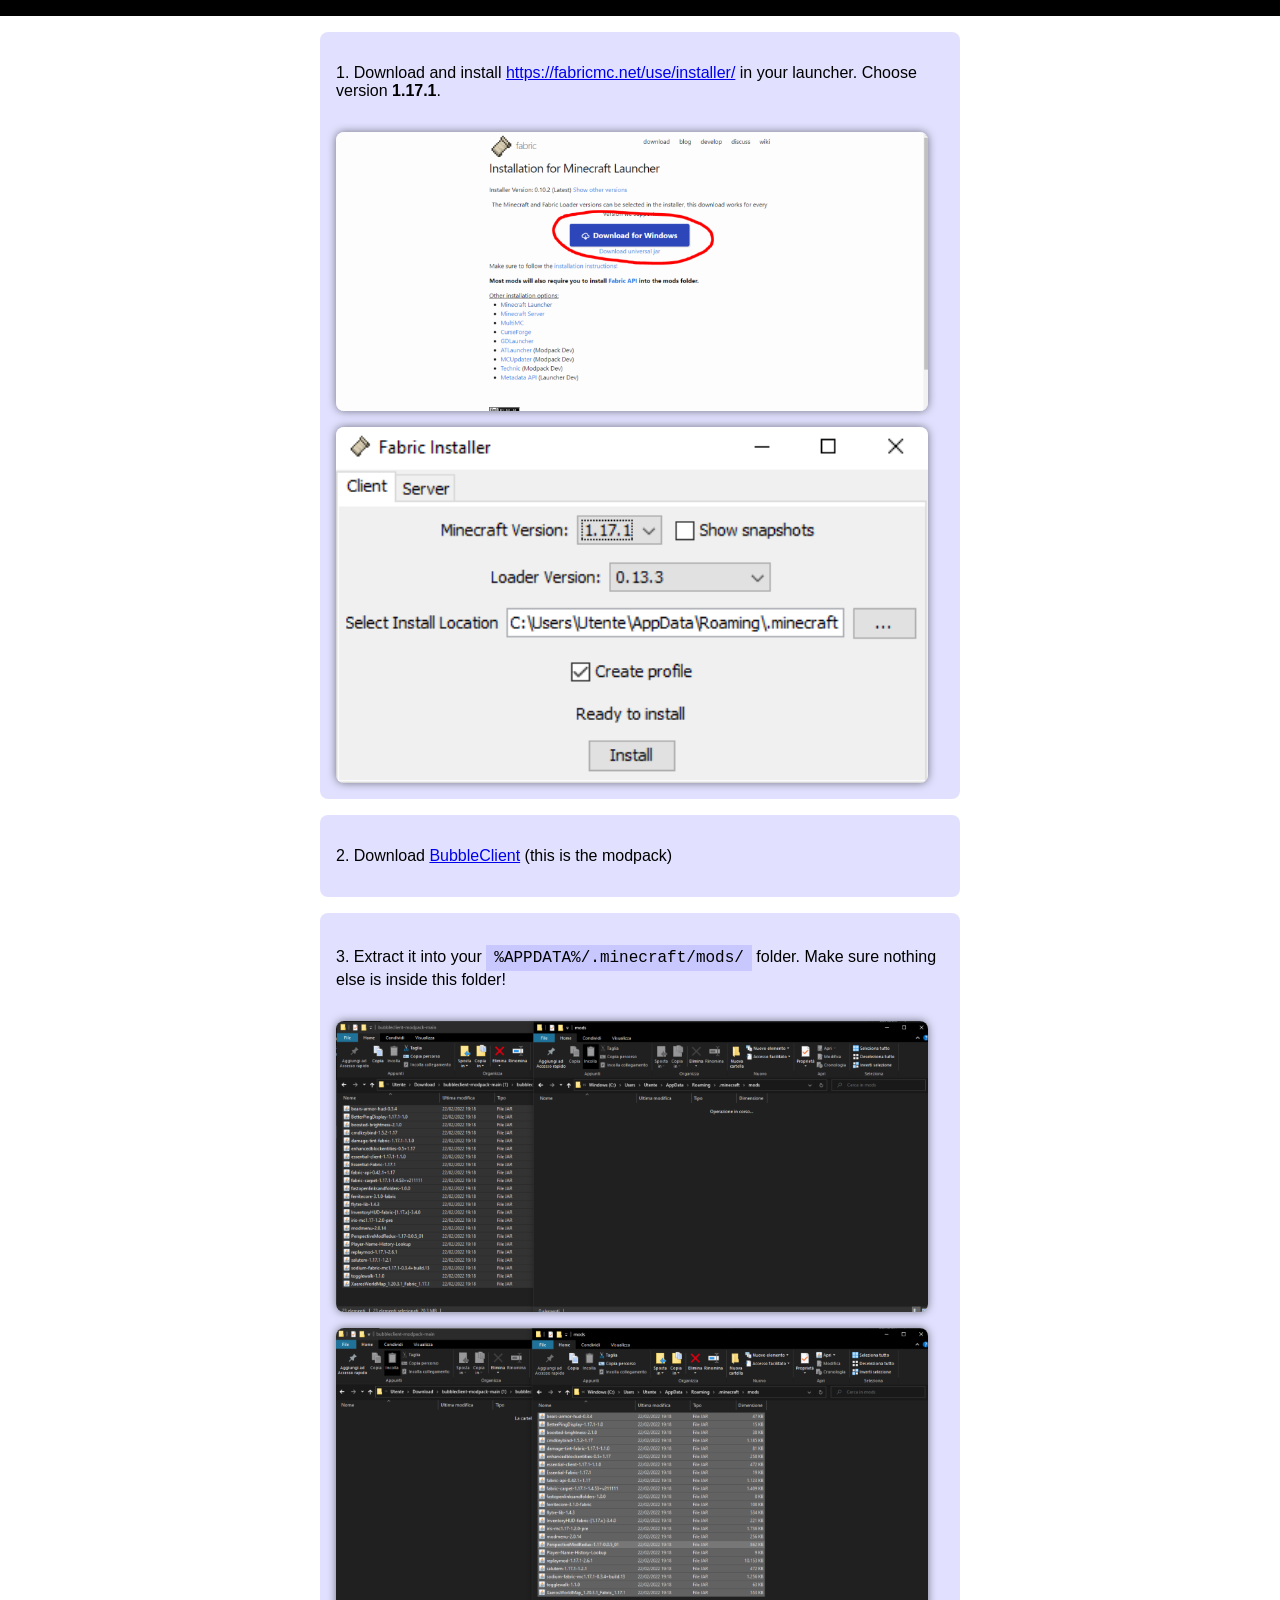
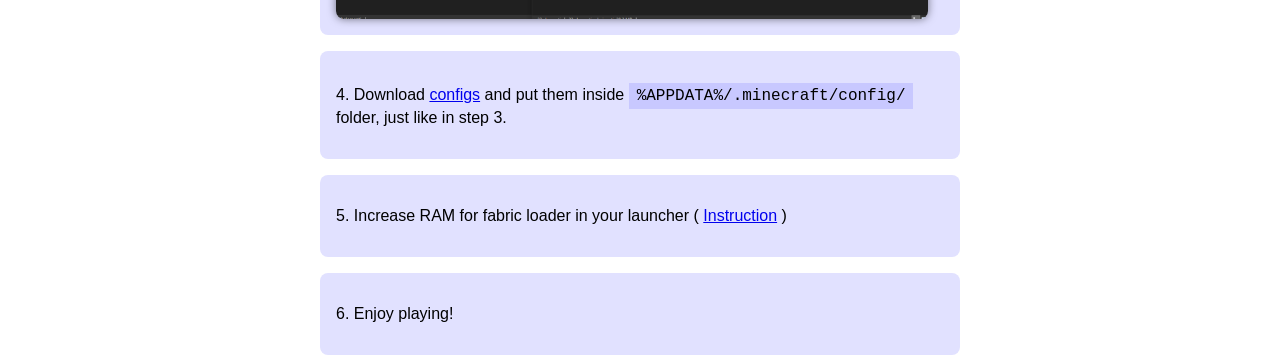
<file: index.html>
<!DOCTYPE html>
<html lang="en">
<head>
    <meta charset="UTF-8">
    <meta http-equiv="X-UA-Compatible" content="IE=edge">
    <meta name="viewport" content="width=device-width, initial-scale=1.0">
    <link rel="stylesheet" href="/styles/root.css?v=1.3">
    <title>BubbleClient Installation Guide</title>
</head>
<body>
    <article>
        <p>
            1. Download and install <a href="https://fabricmc.net/use/installer/">https://fabricmc.net/use/installer/</a> in your launcher. Choose version <b>1.17.1</b>.
        </p>
        <img src="/img/1.png" alt="">
        <img src="/img/2.png" alt="">
    </article>
    <article>
        <p>
            2. Download <a href="https://github.com/bubblefish-dev/bubbleclient-modpack/archive/refs/heads/main.zip">BubbleClient</a> (this is the modpack)
        </p>
    </article>
    <article>
        <p>
            3. Extract it into your <code>%APPDATA%/.minecraft/mods/</code> folder. Make sure nothing else is inside this folder!
        </p>
        <img src="/img/3.png" alt="">
        <img src="/img/4.png" alt="">
    </article>
    <article>
        <p>
            4. Download <a href="https://github.com/bubblefish-dev/bubbleclient-modpack/archive/refs/heads/config.zip">configs</a> and put them inside <code>%APPDATA%/.minecraft/config/</code> folder, just like in step 3.
        </p>
    </article>
    <article>
        <p>
            5. Increase RAM for fabric loader in your launcher ( <a href="https://scalacube.com/help/gameservers/minecraft/how-to-allocate-more-ram-to-your-minecraft-launchers">Instruction</a> )
        </p>
    </article>
    <article>
        <p>
            6. Enjoy playing!
        </p>
    </article>
</body>
</html>
</file>
<file: styles/root.css>
body {
    margin: 0;
    padding: 0;
    position: absolute;
    width: 100vw;
    height: 100vh;
    overflow-y: auto;
background-color: white;
color: black;
border-top: 1rem solid black;
}

* {
font-family: 'Ubuntu', sans-serif;
}

article {
    background-color: rgb(225, 225, 255);
    margin: 1rem;
    border-radius: 0.5rem;
    padding: 1rem;
    display: flex;
    flex-direction: column;
    align-items: stretch;
    width: min(100vw - 2rem, 38rem);
margin: 1rem auto;
}

img {
    border-radius: 0.5rem;
width: calc(100% - 1rem);
    box-shadow: 0 0 0.5rem rgba(0, 0, 0, 0.5);
margin-top: 1rem;
}

code {
display: inline-block;
padding: 0.25rem 0.5rem;
background-color: rgba(200, 200, 255);
font-family: 'Ubuntu Mono', monospace;
}
</file>
